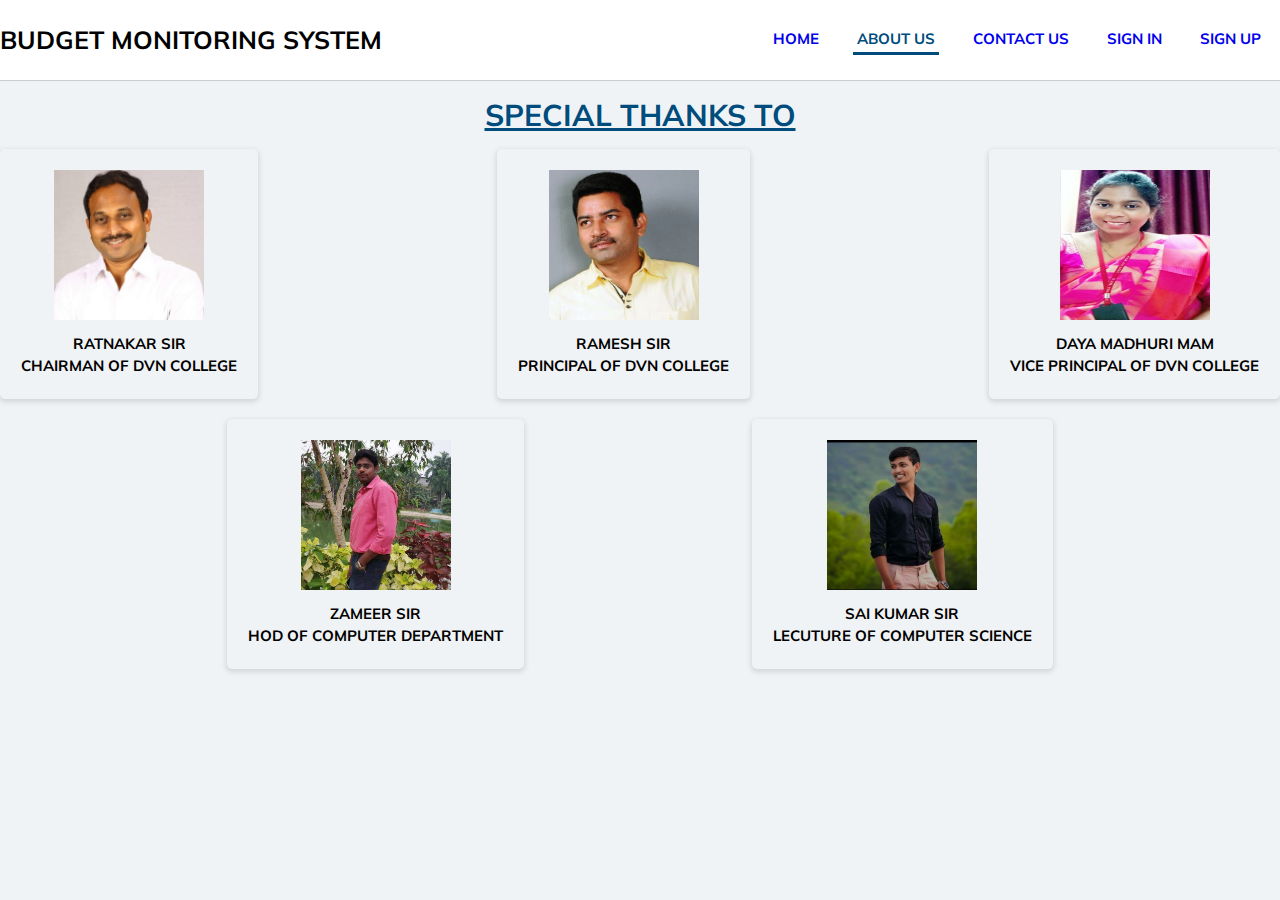
<file: about.html>
<!DOCTYPE html>
<html>

<head>
    <meta charset="utf-8">
    <meta name="viewport" content="width=device-width, initial-scale=1">
    <title>BUDGET MONITORING SYSTEM - ABOUT</title>
    <link rel="stylesheet" href="https://cdnjs.cloudflare.com/ajax/libs/font-awesome/4.7.0/css/font-awesome.min.css">
    <link rel="stylesheet" type="text/css" href="assets/style.css">
    <link rel="preconnect" href="https://fonts.googleapis.com">
    <link rel="preconnect" href="https://fonts.gstatic.com" crossorigin>
    <link href="https://fonts.googleapis.com/css2?family=Mulish&display=swap" rel="stylesheet">
    <style>
    .aboutUs {
        max-width: 1400px;
        margin: auto;
    }

    .aboutus_section {
        display: flex;
        align-items: center;
        justify-content: space-between;
    }

    .aboutus_section1 {
        display: flex;
        align-items: center;
        justify-content: space-evenly;
    }

    .special_thanks h5 {
        margin: 15px 0px;
        text-align: center;
        font-size: 30px;
        text-decoration: underline;
        color: #004c7d;
    }

    .about_people {
        border: 1px solid transparent;
        box-shadow: 0 2px 5px 1px rgb(64 60 67 / 16%);
        border-radius: 5px;
        text-align: center;
        padding: 20px;
        /*height: 230px;*/
        margin-bottom: 20px;
        /* background-color: #fff; */
    }

    .about_people img {
        height: 150px;
        width: 150px;
        padding-bottom: 7px;
    }

    .about_people h4 {
        margin: 3px 0px;
        font-size: 15px;
        text-transform: uppercase;
    }
    </style>
</head>

<body>
    <div class="header_section">
        <div class="header_section">
            <div class="logo">
                <p>BUDGET MONITORING SYSTEM</p>
            </div>
            <div class="menu_section">
                <div class="menu-icon" onclick="showMenu()">
                    <i class="fa fa-bars open-icon"></i>
                </div>
                <ul class="menu">
                    <li class=""><a href="index.html">Home</a></li>
                    <li id="expenditure" class=""><a href="expenditure.html">Expenditure</a></li>
                    <li class="active"><a href="about.html">About Us</a></li>
                    <!-- <li class=""><a href="#">Savings</a></li> -->
                    <li class=""><a href="contact.html">Contact us</a></li>
                    <li id="signin" class=""><a href="signin.html">Sign in</a></li>
                    <li id="signup" class=""><a href="signup.html">Sign up</a></li>
                    <li id="logOut" class=""><a onclick="localStorage.removeItem('email')" href="signin.html">Log Out</a></li>
                </ul>
            </div>
        </div>
    </div>
    <!-- <div class="banner_section">
        <div class="about_banner">
            <img src="./assets/home_banner.jpg">
            <div class="overlay"></div>
            <div class="banner_text">
                <h4>ABOUT US</h4>
            </div>
        </div>
    </div>
    <div class="home_content">
        <div class="dummy_data">
            <h3>BUDGET MONITORING SYSTEM</h3>
            <p>It also incorporates the financial implications of other plans such as the school’s asset management plan. The budget covers a specific time period and details planned expenditure and income.
                Budget monitoring is an on-going process by which the school ensures that the development/improvement plan is achieved, in terms of its expenditure and income objectives.
                Budget monitoring ensures that resources deployed by the school are used for their planned purposes and are properly accounted for internally and where necessary effectively reported to external bodies. This will ensure the economic, effective and efficient use of resources and aid the identification of potential (underspend) opportunities and/or (overspend) issues and allow corrective action to be taken.
                The headteacher and governing body are responsible for monitoring the budget but they may delegate authority to others within the school. However, the headteacher and governing body cannot delegate their responsibility for the management of resources (income and expenditure) within their budget.</p>
        </div>
        <div class="data_section">
            <div class="data_image">
                <img src="assets/image.jpg">
            </div>
            <div class="data_about">
                <h5>The budget is the numerical representation of the school’s development/improvement plan:</h5>
                <p>The frequency of budget monitoring is to some extent dependent on needs and requirements of the school. The budget monitoring should be at a frequency with which the governors and school are comfortable that it provides confidence that they are in control of the budget, on track to achieving the planned objectives/position and provides sufficient time for remedial actions to be taken and have an impact. For schools this would typically be at least monthly for leadership team and termly for the governing body.</p>
                <p>The process should be continuous, building on previous months monitoring reporting, able to be performed on demand and in real time as is possible.</p>
            </div>
        </div>
    </div> -->
    <div class="aboutUs">
        <div class="special_thanks">
            <h5>SPECIAL THANKS TO</h5>
        </div>
        <div class="aboutus_section">
            <div class="about_people">
                <div>
                    <img src="./assets/Ratnakar.jpg">
                </div>
                <h4>Ratnakar Sir</h4>
                <h4>Chairman Of DVN College</h4>
            </div>
            <div class="about_people">
                <div>
                    <img src="./assets/ramesh.jpeg">
                </div>
                <h4>Ramesh Sir</h4>
                <h4>principal Of DVN College</h4>
            </div>
            <div class="about_people">
                <div>
                    <img src="./assets/Daya_madhuri.jpg">
                </div>
                <h4>Daya madhuri mam</h4>
                <h4>Vice Principal Of DVN College</h4>
            </div>
            </div>
            <div class="aboutus_section1">
                <div class="about_people">
                <div>
                    <img src="./assets/img2.jpeg">
                </div>
                <h4>Zameer Sir</h4>
                <h4>HOD of computer department</h4>
            </div>
            <div class="about_people">
                <div>
                    <img src="./assets/Sai_kumar.jpg">
                </div>
                <h4>Sai kumar Sir</h4>
                <h4>Lecuture of Computer Science</h4>
            </div>
        </div>
    </div>
    <script>
    function showMenu() {
        document.querySelector(".menu").classList.toggle("open-menu");
        document.querySelector(".open-icon").classList.toggle("close-icon");
    }
    var email = localStorage.getItem("email");
    if (email) {
        document.getElementById("signin").style.display = "none";
        document.getElementById("signup").style.display = "none";
        document.getElementById("logOut").style.display = "block";
        document.getElementById("expenditure").style.display = "block";
    } else {
        document.getElementById("signin").style.display = "block";
        document.getElementById("logOut").style.display = "none";
        document.getElementById("expenditure").style.display = "none";
        localStorage.removeItem("email");
    }
    </script>
</body>

</html>
</file>
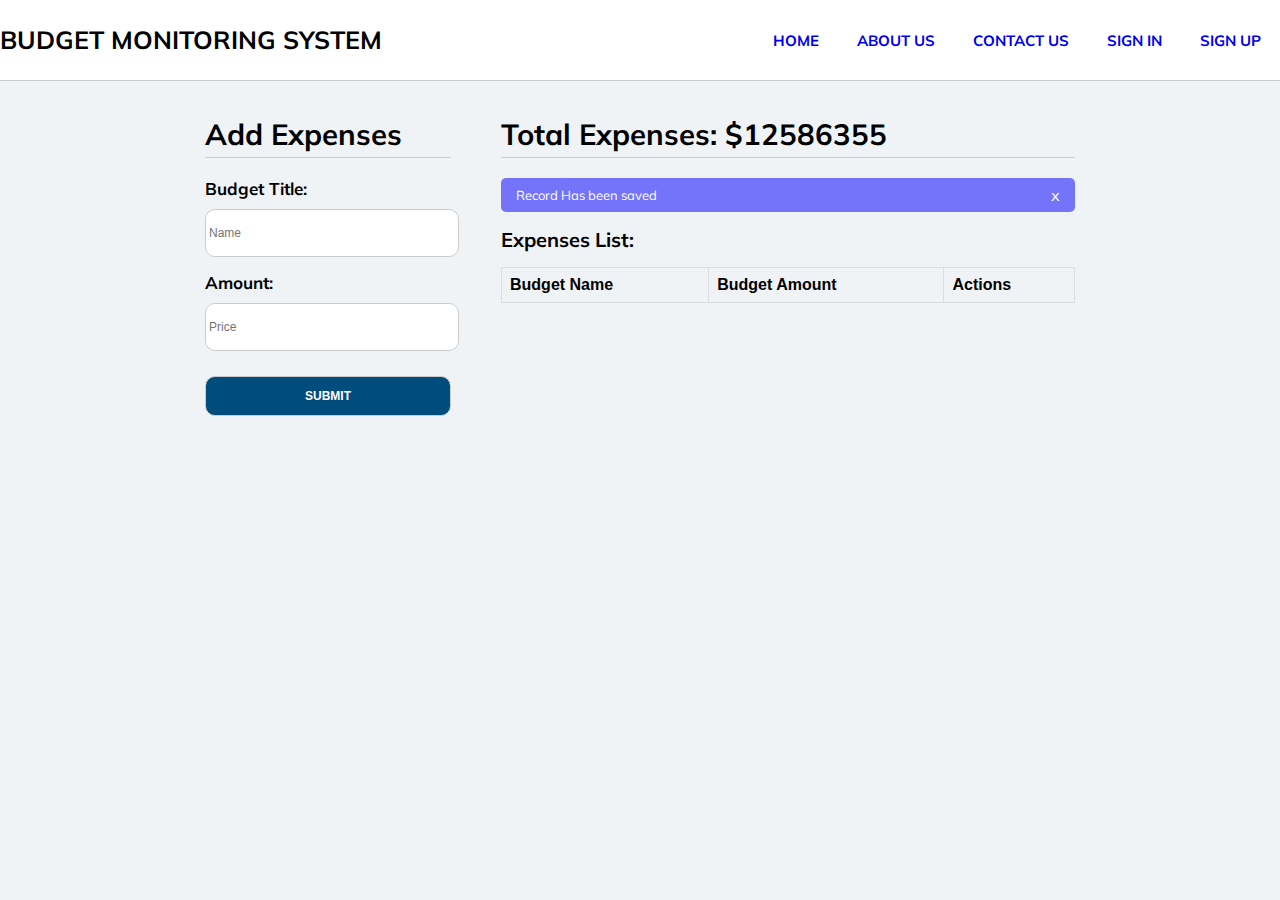
<file: expenditure.html>
<!DOCTYPE html>
<html>

<head>
    <meta charset="utf-8">
    <meta name="viewport" content="width=device-width, initial-scale=1">
    <title>BUDGET MONITORING SYSTEM - CONTACT US</title>
    <link rel="stylesheet" href="https://cdnjs.cloudflare.com/ajax/libs/font-awesome/4.7.0/css/font-awesome.min.css">
    <link rel="stylesheet" type="text/css" href="assets/style.css">
    <link rel="preconnect" href="https://fonts.googleapis.com">
    <link rel="preconnect" href="https://fonts.gstatic.com" crossorigin>
    <link href="https://fonts.googleapis.com/css2?family=Mulish&display=swap" rel="stylesheet">
</head>

<body>
    <div class="header_section">
        <div class="header_section">
            <div class="logo">
                <p>BUDGET MONITORING SYSTEM</p>
            </div>
            <div class="menu_section">
                <div class="menu-icon" onclick="showMenu()">
                    <i class="fa fa-bars open-icon"></i>
                </div>
                <ul class="menu">
                    <li class=""><a href="index.html">Home</a></li>
                    <li id="expenditure" class="active"><a href="expenditure.html">Expenditure</a></li>
                    <li class=""><a href="about.html">About Us</a></li>
                    <!-- <li class=""><a href="#">Savings</a></li> -->
                    <li class=""><a href="contact.html">Contact us</a></li>
                    <li id="signin" class=""><a href="signin.html">Sign in</a></li>
                    <li id="signup" class=""><a href="signup.html">Sign up</a></li>
                    <li id="logOut" class=""><a onclick="localStorage.removeItem('email')" href="signin.html">Log Out</a></li>
                </ul>
            </div>
        </div>
    </div>
    <div class="budget_section">
        <div class="buget_section">
            <div class="Title">
                <h3>Add Expenses</h3>
            </div>
            <div class="">
                <div class="budget_form">
                    <form  name="expenditure">
                        <label for="name">Budget Title:</label><br>
                        <input type="text" id="name" name="name" placeholder="Name"><br>
                        <label for="price">Amount:</label><br>
                        <input type="number" id="price" name="price" placeholder="Price"><br>
                        <div class="submit_btn">
                            <!-- <input type="submit" value="Submit"> -->
                            <input type="button" name="add" value="Submit" onclick="addStudent();" >
                            <!-- <button type="submit">Submit</button> -->
                        </div>
                    </form>
                </div>
            </div>
        </div>
        <div class="budget_table">
            <div class="Title" >
                <h3>Total Expenses: $12586355</h3>
            </div>

            <div class="alert">
                <p>Record Has been saved</p>
                <span>x</span>
            </div>

            <div class="table_title">
                <h4>Expenses List:</h4>
            </div>

            <table id="tbl" >
                <thead>
                    <tr>
                        <th>Budget Name</th>
                        <th>Budget Amount</th>
                        <th>Actions</th>
                    </tr>
                </thead>
                <tbody>

                </tbody>
                <!-- <tr>
                    <td>Alfreds Futterkiste</td>
                    <td>Maria Anders</td>
                    <td>
                        <div class="action_buttons">
                            <button type="btn" class="edit_btn">Edit</button>
                            <button type="btn" class="delete_btn">Delete</button>
                        </div>
                    </td>
                </tr> -->

                <!-- <tr>
                    <td>Alfreds Futterkiste</td>
                    <td>Maria Anders</td>
                    <td>
                        <div class="action_buttons">
                            <button type="btn" class="edit_btn">Edit</button>
                            <button type="btn" class="delete_btn">Delete</button>
                        </div>
                    </td>
                </tr> -->

                <!-- <tr>
                    <td>Alfreds Futterkiste</td>
                    <td>Maria Anders</td>
                    <td>
                        <div class="action_buttons">
                            <button type="btn" class="edit_btn">Edit</button>
                            <button type="btn" class="delete_btn">Delete</button>
                        </div>
                    </td>
                </tr>

                <tr>
                    <td>Alfreds Futterkiste</td>
                    <td>Maria Anders</td>
                    <td>
                        <div class="action_buttons">
                            <button type="btn" class="edit_btn">Edit</button>
                            <button type="btn" class="delete_btn">Delete</button>
                        </div>
                    </td>
                </tr> -->
            </table>
        </div>
    </div>

    <p id="data"></p>
    <script>
        // var expenditure = []
        // function submitForm(){
        //     var name = document.getElementById("name").value;
        //     var price = document.getElementById("price").value;
        //     expenditure.push({name:name, price:price})
        //     console.log("expenditure", expenditure)
        // }
        console.log("expenditure", expenditure)
        function showMenu() {
            document.querySelector(".menu").classList.toggle("open-menu");
            document.querySelector(".open-icon").classList.toggle("close-icon");
        }
        var email = localStorage.getItem("email");
        if(email){
            document.getElementById("signin").style.display = "none";
            document.getElementById("signup").style.display = "none";
            document.getElementById("logOut").style.display = "block";
            document.getElementById("expenditure").style.display = "block";
        }else{
            document.getElementById("signin").style.display = "block";
            document.getElementById("logOut").style.display = "none";
            document.getElementById("expenditure").style.display = "none";
            localStorage.removeItem("email");
        }


        function addStudent()
    { 
        var name=document.expenditure.name.value; 
        var price=document.expenditure.price.value; 
        
        var tr = document.createElement('tr');
        
        var td1 = tr.appendChild(document.createElement('td'));
        var td2 = tr.appendChild(document.createElement('td'));
        var td3 = tr.appendChild(document.createElement('td'));
        var td4 = tr.appendChild(document.createElement('td'));
        
        
        td1.innerHTML=name;
        td2.innerHTML=price;
        td3.innerHTML='<input type="button" name="del" value="Delete" onclick="delStudent(this);" class="edit_btn">'
        td4.innerHTML='<input type="button" name="up" value="Update" onclick="UpStud(this);" class="delete_btn">'

        document.getElementById("tbl").appendChild(tr);
        document.expenditure.name.value = null;
        document.expenditure.price.value = null;
    }

    function UpStud(stud){
        console.log("ss", stud.parentNode.parentNode)
         var name=document.expenditure.name.value; 
        var price=document.expenditure.price.value; 
        var s = stud.parentNode.parentNode;
        var tr = document.createElement('tr');
        
        var td1 = tr.appendChild(document.createElement('td'));
        var td2 = tr.appendChild(document.createElement('td'));
        var td3 = tr.appendChild(document.createElement('td'));
        var td4 = tr.appendChild(document.createElement('td'));
        
        td1.innerHTML='<input type="text" name="name1" id="first" >';
        td2.innerHTML='<input type="number" name="price1" id="second">';
        td3.innerHTML='<input type="button" name="del" value="Delete" onclick="delStudent(this);" class="delete_btn">'
        td4.innerHTML='<input type="button" name="up" value="Update" onclick="addUpStud(this);" class="edit_btn">'
         

        // var d = document.getElementById("first");
        // d.value =  name
        document.getElementById("tbl").replaceChild(tr, s);
        
    }

    function addUpStud(stud){
        // var name=document.expenditure.name1.value; 
        // var price=document.expenditure.price1.value; 
        var name = document.getElementById("first").value;
        var price = document.getElementById("second").value;
        var s = stud.parentNode.parentNode;
        var tr = document.createElement('tr');
        
        var td1 = tr.appendChild(document.createElement('td'));
        var td2 = tr.appendChild(document.createElement('td'));
        var td3 = tr.appendChild(document.createElement('td'));
        var td4 = tr.appendChild(document.createElement('td'));
        
        
        td1.innerHTML=name;
        td2.innerHTML=price;
        td3.innerHTML='<input type="button" name="del" value="Delete" onclick="delStudent(this);" class="edit_btn">'
        td4.innerHTML='<input type="button" name="up" value="Update" onclick="UpStud(this);" class="delete_btn">'

        document.getElementById("tbl").replaceChild(tr, s);
    }

    function delStudent(Stud){
        var s=Stud.parentNode.parentNode;
        s.parentNode.removeChild(s);
    }

        </script>
</body>

</html>
</file>
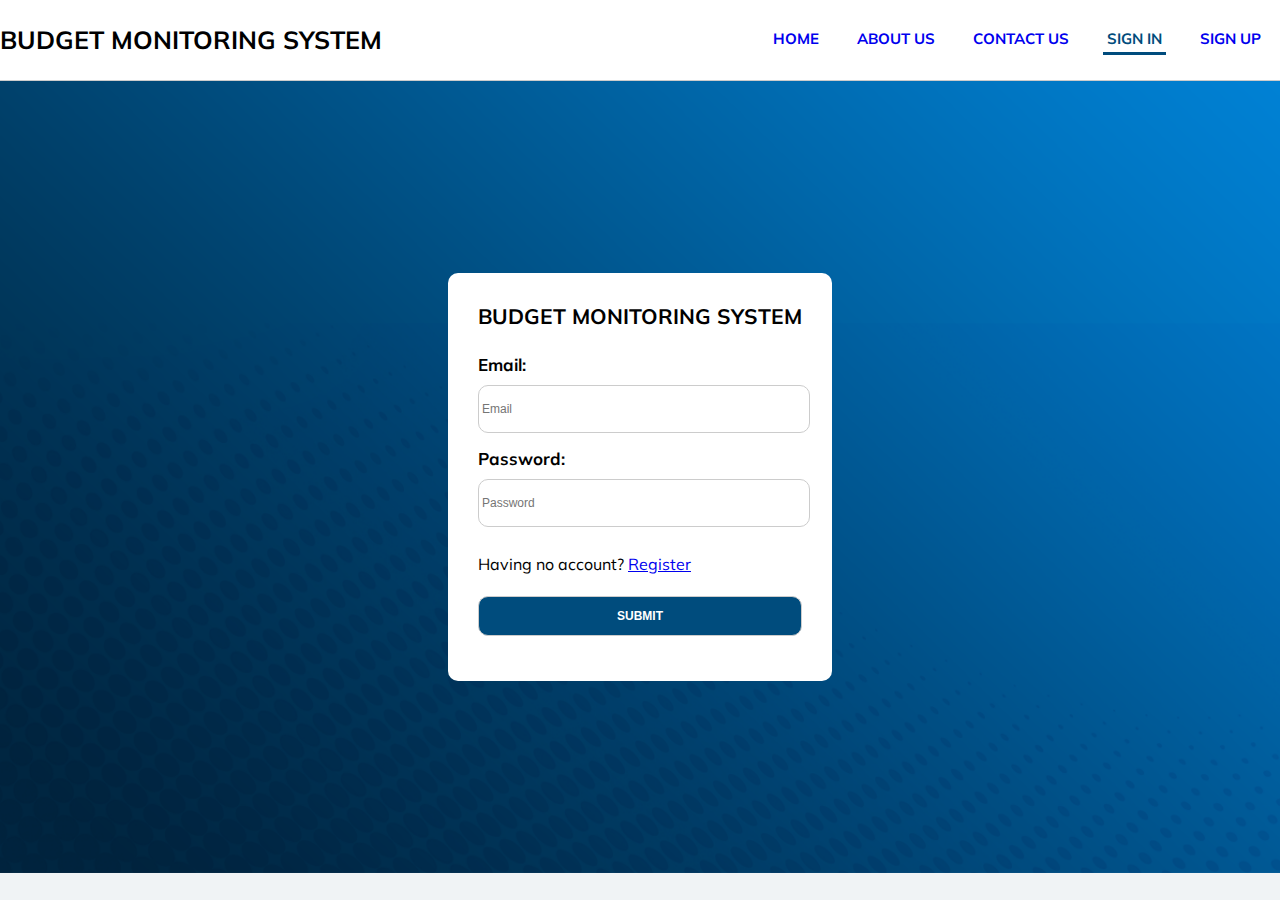
<file: signin.html>
<!DOCTYPE html>
<html>

<head>
    <meta charset="utf-8">
    <meta name="viewport" content="width=device-width, initial-scale=1">
    <title>BUDGET MONITORING SYSTEM - LOGIN</title>
    <link rel="stylesheet" href="https://cdnjs.cloudflare.com/ajax/libs/font-awesome/4.7.0/css/font-awesome.min.css">
    <link rel="stylesheet" type="text/css" href="assets/style.css">
    <link rel="preconnect" href="https://fonts.googleapis.com">
    <link rel="preconnect" href="https://fonts.gstatic.com" crossorigin>
    <link href="https://fonts.googleapis.com/css2?family=Mulish&display=swap" rel="stylesheet">
    <style>
    </style>
</head>

<body>
    <div class="header_section">
        <div class="header_section">
            <div class="logo">
                <p>BUDGET MONITORING SYSTEM</p>
            </div>
            <div class="menu_section">
                <div class="menu-icon" onclick="showMenu()">
                    <i class="fa fa-bars open-icon"></i>
                </div>
                <ul class="menu">
                    <li class=""><a href="index.html">Home</a></li>
                    <li id="expenditure" class="active"><a href="expenditure.html">Expenditure</a></li>
                    <li class=""><a href="about.html">About Us</a></li>
                    <!-- <li class=""><a href="#">Savings</a></li> -->
                    <li class=""><a href="contact.html">Contact us</a></li>
                    <li id="signin" class="active"><a href="signin.html">Sign in</a></li>
                    <li id="signup" class=""><a href="signup.html">Sign up</a></li>
                    <li id="logOut" class=""><a onclick="localStorage.removeItem('email')" href="signin.html">Log Out</a></li>
                </ul>
            </div>
        </div>
    </div>
    <div class="login_section">
        <div class="signin_section">
            <div class="signin_form">
                <h4>BUDGET MONITORING SYSTEM</h4>
                <form name="orderform" onsubmit="submitForm()" action="expenditure.html">
                    <label for="fname">Email:</label><br>
                    <input type="email" name="email" placeholder="Email" id="email" required><br>

                    <label for="lname">Password:</label><br>
                    <input type="password" name="password" id="password" placeholder="Password" required><br>

                    <div>
                        <p>Having no account? <a href="signup.html">Register</a></p>
                    </div>
                    
                    <div class="submit_btn">
                        <input type="submit" value="Submit" name="submitbutton"   id="submitbutton">
                        <!-- <button type="submit" ><a href="index.html">Submit</a></button> -->
                    </div>

                </form>
            </div>
        </div>
    </div>

    <script>
    // function showMenu() {
    //     document.querySelector(".menu").classList.toggle("open-menu");
    //     document.querySelector(".open-icon").classList.toggle("close-icon");
    // }
    // function submitForm() {
    //     // location.replace("/index.html")
    //     document.location.href = "/index.html"
    // }
    function submitForm(){
        const email = document.getElementById("email").value;
        localStorage.setItem("email",email)
    }
    function showMenu() {
            document.querySelector(".menu").classList.toggle("open-menu");
            document.querySelector(".open-icon").classList.toggle("close-icon");
        }
        var email = localStorage.getItem("email");
        if(email){
            document.getElementById("signin").style.display = "none";
            document.getElementById("signup").style.display = "none";
            document.getElementById("logOut").style.display = "block";
            document.getElementById("expenditure").style.display = "block";
        }else{
            document.getElementById("signin").style.display = "block";
            document.getElementById("logOut").style.display = "none";
            document.getElementById("expenditure").style.display = "none";
            localStorage.removeItem("email");
        }
    </script>
</body>

</html>
</file>
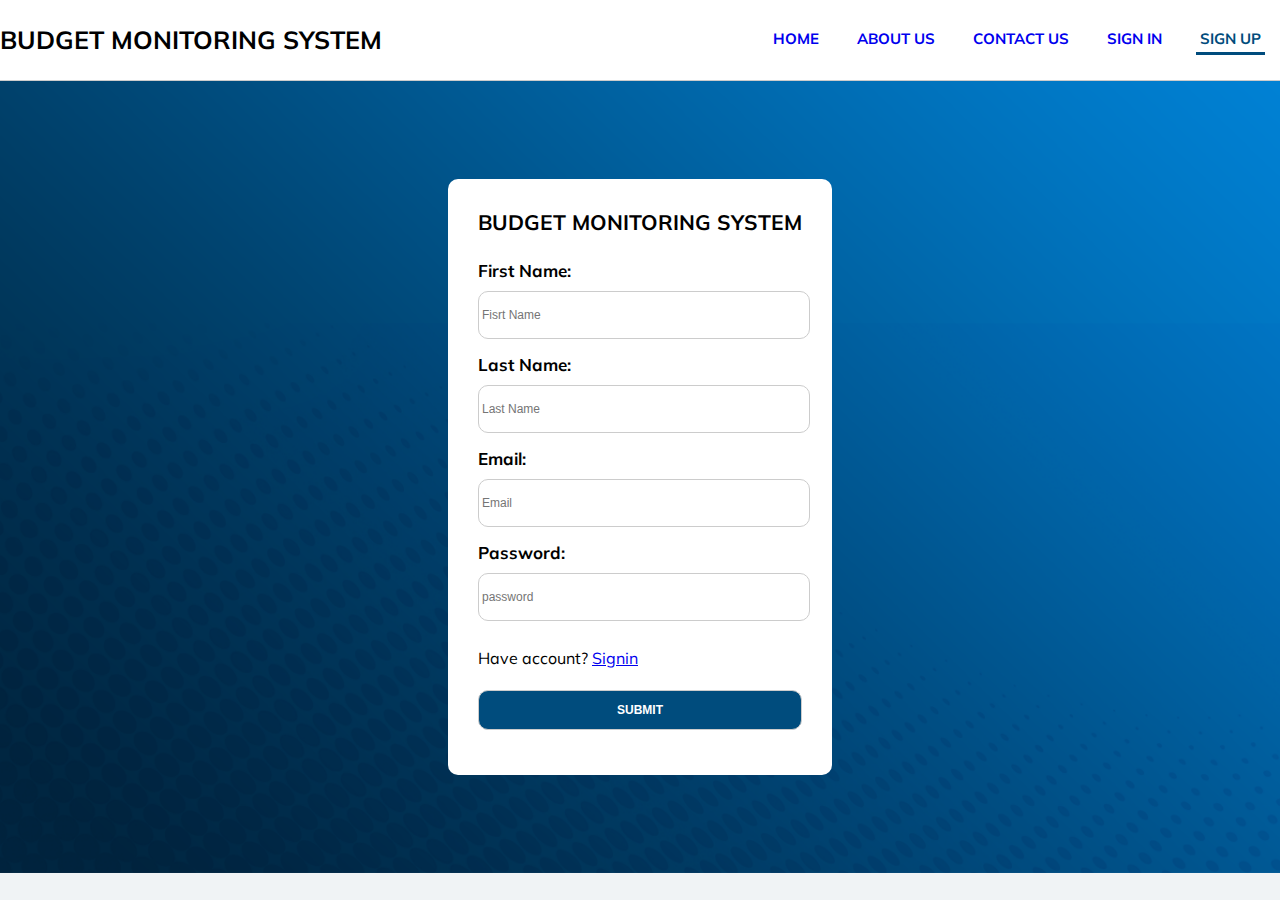
<file: signup.html>
<!DOCTYPE html>
<html>

<head>
    <meta charset="utf-8">
    <meta name="viewport" content="width=device-width, initial-scale=1">
    <title>BUDGET MONITORING SYSTEM - SIGNUP</title>
    <link rel="stylesheet" href="https://cdnjs.cloudflare.com/ajax/libs/font-awesome/4.7.0/css/font-awesome.min.css">
    <link rel="stylesheet" type="text/css" href="assets/style.css">
    <link rel="preconnect" href="https://fonts.googleapis.com">
    <link rel="preconnect" href="https://fonts.gstatic.com" crossorigin>
    <link href="https://fonts.googleapis.com/css2?family=Mulish&display=swap" rel="stylesheet">
    <style>
    </style>
</head>

<body>
    <div class="header_section">
        <div class="header_section">
            <div class="logo">
                <p>BUDGET MONITORING SYSTEM</p>
            </div>
            <div class="menu_section">
                <div class="menu-icon" onclick="showMenu()">
                    <i class="fa fa-bars open-icon"></i>
                </div>
                <ul class="menu">
                    <li class=""><a href="index.html">Home</a></li>
                    <li id="expenditure" class="active"><a href="expenditure.html">Expenditure</a></li>
                    <li class=""><a href="about.html">About Us</a></li>
                    <!-- <li class=""><a href="#">Savings</a></li> -->
                    <li class=""><a href="contact.html">Contact us</a></li>
                    <li id="signin" class=""><a href="signin.html">Sign in</a></li>
                    <li id="signup" class="active"><a href="signup.html">Sign up</a></li>
                    <li id="logOut" class=""><a onclick="localStorage.removeItem('email')" href="signin.html">Log Out</a></li>
                </ul>
            </div>
        </div>
    </div>
    <div class="login_section">
        <div class="signin_section">
            <div class="signin_form">
                <h4>BUDGET MONITORING SYSTEM</h4>
                <form action="signin.html">
                    <label for="fname">First Name:</label><br>
                    <input type="text" name="fname" id="fname" required placeholder="Fisrt Name"><br>

                    <label for="lname">Last Name:</label><br>
                    <input type="text" name="lname" id="lname" required placeholder="Last Name"><br>

                    <label for="email">Email:</label><br>
                    <input type="email" name="email" id="email" required placeholder="Email"><br>

                    <label for="password">Password:</label><br>
                    <input type="password" name="password" id="password" required placeholder="password"><br>

                    <div>
                        <p>Have account? <a href="signin.html">Signin</a></p>
                    </div>
                    
                    <div class="submit_btn">
                        <input type="submit" value="Submit">
                        <!-- <button type="submit">Submit</button> -->
                    </div>

                </form>
            </div>
        </div>
    </div>

    <script>
    function showMenu() {
        document.querySelector(".menu").classList.toggle("open-menu");
        document.querySelector(".open-icon").classList.toggle("close-icon");
    }
    function showMenu() {
            document.querySelector(".menu").classList.toggle("open-menu");
            document.querySelector(".open-icon").classList.toggle("close-icon");
        }
        var email = localStorage.getItem("email");
        if(email){
            document.getElementById("signin").style.display = "none";
            document.getElementById("signup").style.display = "none";
            document.getElementById("logOut").style.display = "block";
            document.getElementById("expenditure").style.display = "block";
        }else{
            document.getElementById("signin").style.display = "block";
            document.getElementById("logOut").style.display = "none";
            document.getElementById("expenditure").style.display = "none";
            localStorage.removeItem("email");
        }
    </script>
</body>

</html>
</file>
<file: assets/style.css>
* {
    padding: 0px;
    margin: 0px;
}

p {
    line-height: 24px;
    text-align: justify;
    margin: 10px 0px;
}

body {
    font-family: 'Mulish', sans-serif;
    background-color: #f0f3f5;
}

.header_section {
    display: flex;
    align-items: center;
    justify-content: space-between;
    width: 100%;
    height: 80px;
    border-bottom: 1px solid #ccc;
    background: #fff;
}

.logo p {
    font-size: 25px;
    font-weight: bold;
}

.menu {
    display: flex;
    list-style-type: none;
    margin: 0px;
}

.menu li {
    margin: 0px 15px;
    padding: 4px;
}

.menu li a {
    font-size: 15px;
    font-weight: bold;
    text-decoration: none;
    text-transform: uppercase;
}

.menu-icon {
    display: none;
}

.home_content {
    padding: 20px 100px;
}

.dummy_data {
    padding-bottom: 20px;
}

.dummy_data h3 {
    text-align: center;
    font-size: 25px;
    margin-bottom: 20px;
}

.dummy_data p {
    text-align: justify;
}

.data_section {
    display: flex;
}

.data_section img {
    height: 300px;
}

.data_about {
    padding: 0px 0px 0px 15px;
}

.data_about h5 {
    margin: 0px;
    font-size: 17px;
    padding-bottom: 15px;
}



@media (max-width: 768px) {
    .menu_section .menu-icon {
        display: block;
    }

    .menu ul {
        display: none;
    }

    .menu-icon i {
        font-size: 17px;
        margin: 10px 15px;
    }

    .logo img {
        height: 60px;
    }

    .menu {
        transition: 0.3s ease-in-out;
        transform: translateX(-500px);
        height: 100%;
        position: fixed !important;
        z-index: 1;
        top: 100px;
        display: flex;
        flex-direction: column;
        left: 0px;
        padding: 0px;
    }

    .menu li {
        margin: 0px 10px 15px 10px;
    }

    .open-menu {
        transform: translateX(0px);
    }

    .close-icon::before {
        content: "\f00d";
        font-family: FontAwesome;
        font-size: 25px;
    }
}

/* Banner Section  */

.banner_section {
    padding: 0px 0px 20px 0px;
}

.banner_section img {
    width: 100%;
    height: 550px;
}

/*about*/

.about_banner {
    position: relative;
}

.about_banner img {
    height: 300px;
}

.about_banner .overlay {
    position: absolute;
    top: 0;
    width: 100%;
    background: #1167b1a8;
    height: 100%;
}

.about_banner .banner_text {
    position: absolute;
    top: 40%;
    left: 40%;
}

.about_banner .banner_text h4 {
    color: #fff;
    z-index: 9999999999;
    font-size: 40px;
}

.contact_content {
    padding: 20px 100px;
    display: flex;
}

.contact_section .contact_form {
    padding: 25px 50px;
}

.contact_section {
    width: 50%;
}

.contact_section h4 {
    font-size: 25px;
    margin: 0px 0px 15px 0px;
    text-transform: uppercase;
}

/*.contact_section label {
    font-size: 17px;
    font-weight: bold;
}*/

.contact_section input {
    width: 100%;
    height: 40px;
    margin: 10px 0px 15px 0px;
    border-radius: 10px;
    border: 1px solid #ccc;
    padding: 3px 10px;
    font-size: 12px;
}

.contact_section textarea {
    width: 100%;
    border: 1px solid #ccc;
    resize: none;
    border-radius: 10px;
    background: #cccccc14;
    height: 100px;
    padding: 10px;
    margin: 10px 0px;
}

.contact_map {
    width: 50%;
}

.submit_btn {
    text-align: center;
    width: 100%;
}

.submit_btn button {
    background: #004c7d;
    padding: 13px 30px;
    border-radius: 5px;
    color: #fff;
    font-size: 14px;
    text-transform: uppercase;
    font-weight: bold;
    margin: 20px 0px;
    border: none;
}
.submit_btn input{
    background: #004c7d;
    color: #fff;
    text-transform: uppercase;
    font-weight: bold;
    cursor: pointer;
}

.contact_map iframe {
    border: 0;
    width: 100%;
    height: 400px;
}


/*Signin Component*/

.login_section {
    height: 100%;
    background-image: url('../assets/login-bg.png');
    height: 88vh;
    background-repeat: round;
    display: flex;
}

.signin_section h4 {
        padding-bottom: 10px;
    font-size: 21px;
    margin: 0px 0px 15px 0px;
    text-transform: uppercase;
}

.signin_form {
    padding: 30px;
}

.signin_section {
    max-width: 400px;
    margin: auto;
    background: #fff;
    border-radius: 10px;
}

.signin_section label {
    font-size: 17px;
    font-weight: bold;
}

.signin_section input {
    width: 100%;
    height: 40px;
    margin: 10px 0px 15px 0px;
    border-radius: 10px;
    border: 1px solid #ccc;
    padding: 3px;
    font-size: 12px;
}

.signin_section textarea {
    width: 100%;
    border: 1px solid #ccc;
    resize: none;
    border-radius: 10px;
    background: #cccccc14;
    height: 100px;
    padding: 10px;
    margin: 10px 0px;
}

.submit_btn {
    text-align: center;
    width: 100%;
}

.submit_btn button {
    background: #004c7d;
    padding: 13px 30px;
    border-radius: 5px;
    color: #fff;
    font-size: 14px;
    text-transform: uppercase;
    font-weight: bold;
    margin: 20px 0px;
    border: none;
}

.active{
    border-bottom: 3px solid #004c7d;
    color: #004c7c;
}

.active a{
    color: #004c7c;
}


table {
    font-family: arial, sans-serif;
    border-collapse: collapse;
    width: 100%;
  }
  
  td, th {
    border: 1px solid #dddddd;
    text-align: left;
    padding: 8px;
  }
  
  tr:nth-child(even) {
    background-color: #dddddd;
  }
  
      /* MAin */
  
      .budget_section {
          display: flex;
          max-width: 900px;
          margin: auto;
      }
  
      .budget_form input {
          width: 100%;
      height: 40px;
      margin: 10px 0px 15px 0px;
      border-radius: 10px;
      border: 1px solid #ccc;
      padding: 3px;
      font-size: 12px;
      }
  
      .budget_form label {
          font-size: 17px;
      font-weight: bold;
      }
  
      .buget_section {
          width: 30%;
          margin: 20px 20px 20px 0px;
          padding: 15px;
      }
  
      .budget_table {
          width: 70%;
          margin-top: 20px;
          padding: 15px;
      }
  
      .Title {
              font-size: 25px;
      margin-bottom: 20px;
      border-bottom: 1px solid #ccc;
      padding-bottom: 5px;
      }
  
      .budget_table table {
          width: 100%;
      }
  
      .table_title {
              padding-bottom: 15px;
      font-size: 20px;
      padding-top: 15px;
      }
  
      .alert {
          display: flex;
      align-items: center;
      justify-content: space-between;
      /*border: 1px solid #ccc;*/
      background: #0000ff85;
      padding: 5px 15px;
      border-radius: 5px;
      }
  
      .alert p {
          margin: 0px;
          color: #fff;
          font-size: 13px;
      }
  
      .alert span {
          color: #fff;
      }
  
      .action_buttons .edit_btn {
              padding: 7px 15px;
      background: #0c0cc5;
      color: #fff;
      border: gainsboro;
      border-radius: 5px;
      margin: 0px 5px;
      }
  
      .action_buttons .delete_btn {
              padding: 7px 15px;
      background: #e81212;
      color: #fff;
      border: gainsboro;
      border-radius: 5px;
      margin: 0px 5px;
      }
  
      button:hover {
          cursor: pointer;
      }
</file>
